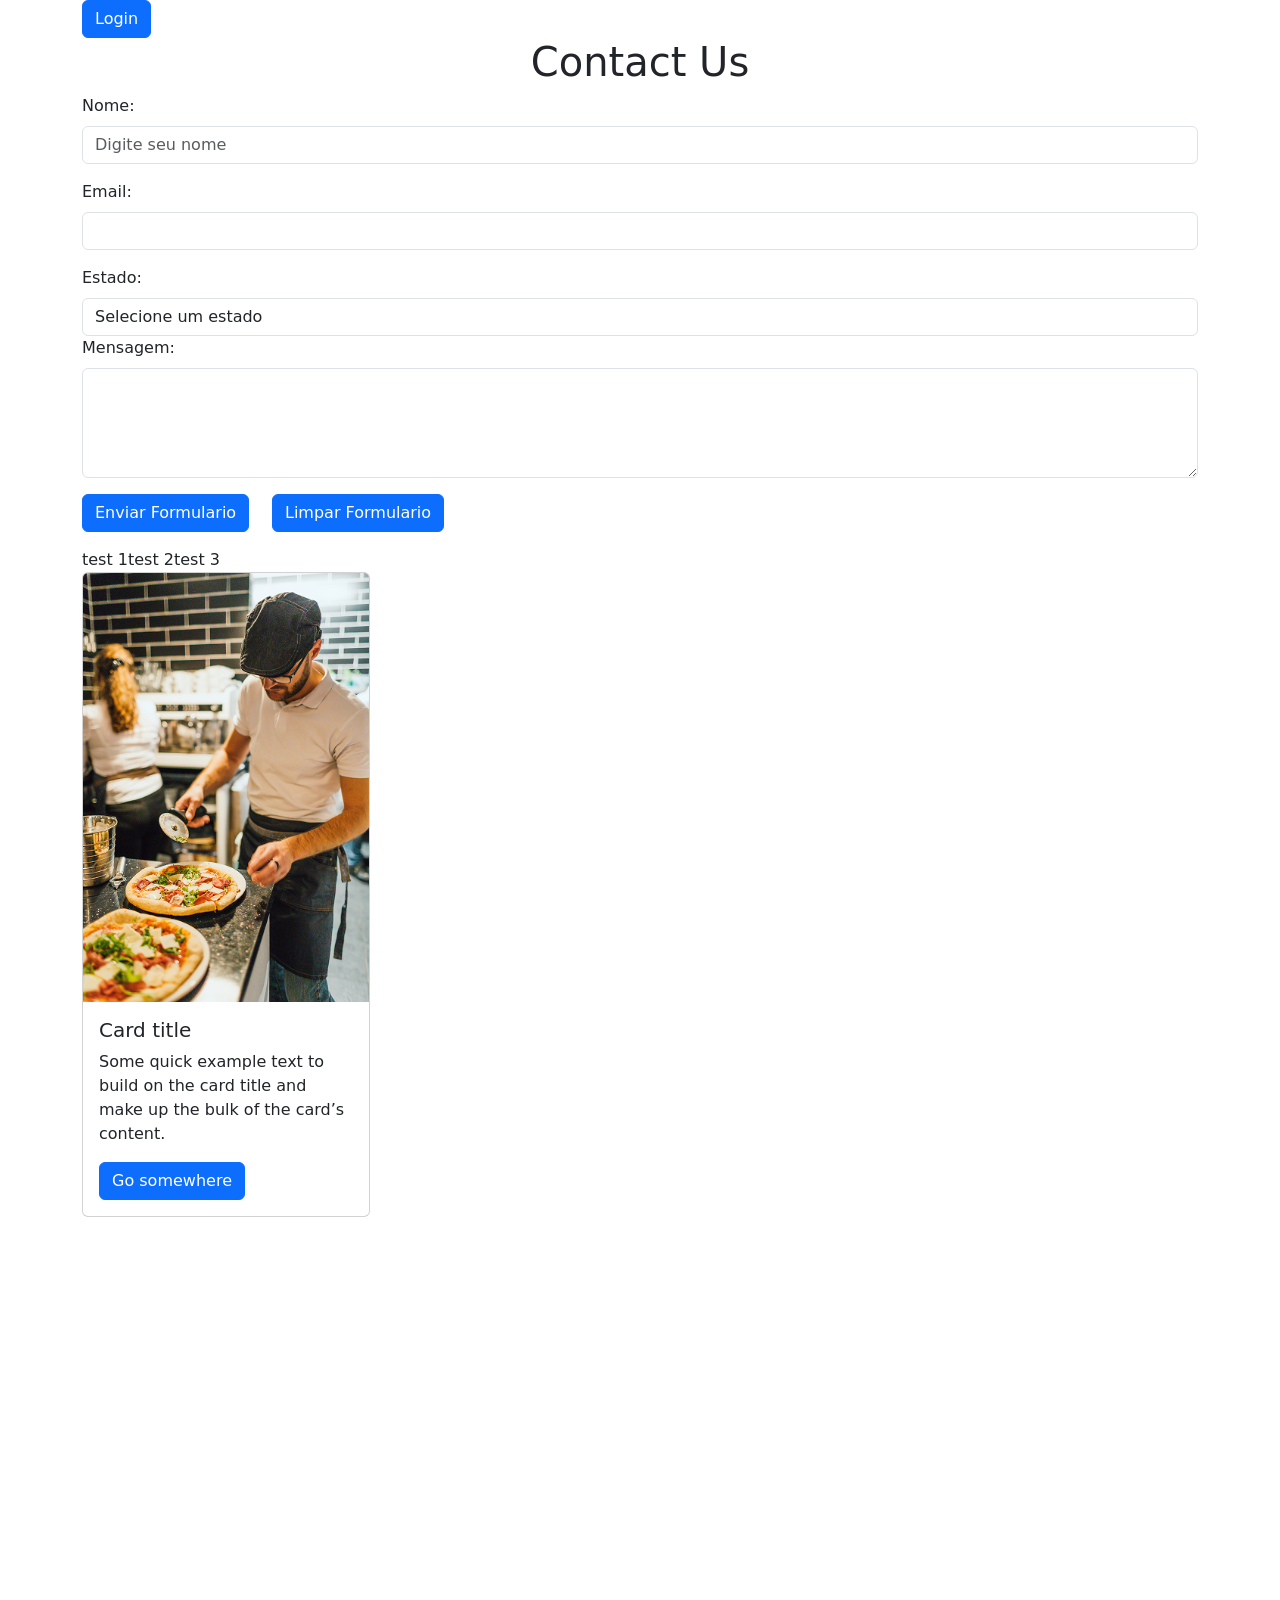
<file: pages/contact.html>
<!DOCTYPE html>
<html lang="en">
<head>
    <meta charset="UTF-8">
    <meta name="viewport" content="width=device-width, initial-scale=1.0">
    <title>Contact</title>
    <link href="https://cdn.jsdelivr.net/npm/bootstrap@5.3.8/dist/css/bootstrap.min.css" rel="stylesheet" integrity="sha384-sRIl4kxILFvY47J16cr9ZwB07vP4J8+LH7qKQnuqkuIAvNWLzeN8tE5YBujZqJLB" crossorigin="anonymous">
    <style>
        /* .btn-primary {
            background-color: blueviolet;
        }

        .btn-primary:hover {
            background-color: aquamarine;
        } */
    </style>
</head>
<body>
    <section class="fdsfsd" data-cibo-title="teste dfsadfsdfasdfasdf">
        <div class="container">
            
            <!-- Button trigger modal -->
            <button type="button" class="btn btn-primary" data-bs-toggle="modal" data-bs-target="#exampleModal">
                Login
            </button>

            <!-- Modal -->
            <div class="modal fade" id="exampleModal" tabindex="-1" aria-labelledby="exampleModalLabel" aria-hidden="true">
            <div class="modal-dialog">
                <div class="modal-content">
                <div class="modal-header">
                    <h1 class="modal-title fs-5" id="exampleModalLabel">Modal title</h1>
                    <button type="button" class="btn-close" data-bs-dismiss="modal" aria-label="Close"></button>
                </div>
                <div class="modal-body">
                    <div class="mb-3">
                        <label for="exampleFormControlInput1" class="form-label">Email address</label>
                        <input type="email" class="form-control" id="exampleFormControlInput1" placeholder="name@example.com">
                        </div>
                        <div class="mb-3">
                        <label for="exampleFormControlTextarea1" class="form-label">Example textarea</label>
                        <textarea class="form-control" id="exampleFormControlTextarea1" rows="3"></textarea>
                    </div>
                </div>
                <div class="modal-footer">
                    <button type="button" class="btn btn-secondary" data-bs-dismiss="modal">Sair</button>
                    <button type="button" class="btn btn-primary">Logar</button>
                </div>
                </div>
            </div>
            </div>


            <h1 class="text-start text-lg-center">Contact Us</h1>
            <form action="submit_form.php" method="post">
                <div class="mb-3">
                    <label for="nome" class="form-label">Nome:</label>
                    <input class="form-control" type="text" id="nome" name="nome" placeholder="Digite seu nome">
                </div>

                <div class="mb-3">
                    <label for="email" class="form-label">Email:</label>
                    <input class="form-control" type="email" id="email" name="email">
                </div>

                <div>
                    <label for="estado" class="form-label">Estado:</label>
                    <select name="estado" id="estado" class="form-control">
                        <option value=""> Selecione um estado </option>
                        <option value="SP">São Paulo</option>
                        <option value="RJ">Rio de Janeiro</option>
                        <option value="MG">Minas Gerais</option>
                    </select>
                </div>

                <div class="mb-3">
                    <div>
                        <label for="mensagem"  class="form-label">Mensagem:</label>
                    </div>
                    <div>
                        <textarea class="form-control" id="mensagem" name="mensagem" rows="4" cols="50" maxlength="10"></textarea>
                    </div>
                </div>

                <div class="mb-3 row">
                    <div class="col-2">
                        <input type="submit" value="Enviar Formulario" class="btn btn-primary">
                    </div>
                    <div class="col-3">
                        <input type="reset" value="Limpar Formulario" class="btn btn-primary">
                    </div>
                </div>

                <div class="d-flex ">
                    <div>test 1</div>
                    <div>test 2</div>
                    <div>test 3</div>
                </div>

                <!-- <input type="checkbox" name="EN" value="ingles">EN
                <input type="checkbox" name="PT">PT
                <input type="checkbox" name="ES">ES -->
            </form>
            <div class="card" style="width: 18rem;">
                <img src="../images/team-photo.png" class="card-img-top" alt="...">
                <div class="card-body">
                    <h5 class="card-title">Card title</h5>
                    <p class="card-text">Some quick example text to build on the card title and make up the bulk of the card’s content.</p>
                    <a href="#" class="btn btn-primary">Go somewhere</a>
                </div>
                </div>
            <iframe class="" src="https://www.google.com/maps/embed?pb=!1m18!1m12!1m3!1d69404.16313390787!2d-46.68737663891345!3d-23.57345650880828!2m3!1f0!2f0!3f0!3m2!1i1024!2i768!4f13.1!3m3!1m2!1s0x94ce59d1cd341e75%3A0x646ff4a75c6b0493!2sAv.%20Nove%20de%20Julho%2C%20S%C3%A3o%20Paulo%20-%20SP!5e1!3m2!1sen!2sbr!4v1784770600126!5m2!1sen!2sbr" width="600" height="450" style="border:0;" allowfullscreen="" loading="lazy" referrerpolicy="strict-origin-when-cross-origin"></iframe>
        </div>
    </section>
<!-- <a href="menu.html" target="alvo">menu</a>
<br>
<iframe src="../index.html" frameborder="1" name="alvo"></iframe> -->
    
    <script src="https://cdn.jsdelivr.net/npm/bootstrap@5.3.8/dist/js/bootstrap.bundle.min.js" integrity="sha384-FKyoEForCGlyvwx9Hj09JcYn3nv7wiPVlz7YYwJrWVcXK/BmnVDxM+D2scQbITxI" crossorigin="anonymous"></script>
    <script src="https://cdn.jsdelivr.net/npm/@popperjs/core@2.11.8/dist/umd/popper.min.js" integrity="sha384-I7E8VVD/ismYTF4hNIPjVp/Zjvgyol6VFvRkX/vR+Vc4jQkC+hVqc2pM8ODewa9r" crossorigin="anonymous"></script>
    <script src="https://cdn.jsdelivr.net/npm/bootstrap@5.3.8/dist/js/bootstrap.min.js" integrity="sha384-G/EV+4j2dNv+tEPo3++6LCgdCROaejBqfUeNjuKAiuXbjrxilcCdDz6ZAVfHWe1Y" crossorigin="anonymous"></script>
</body>
</html>
</file>
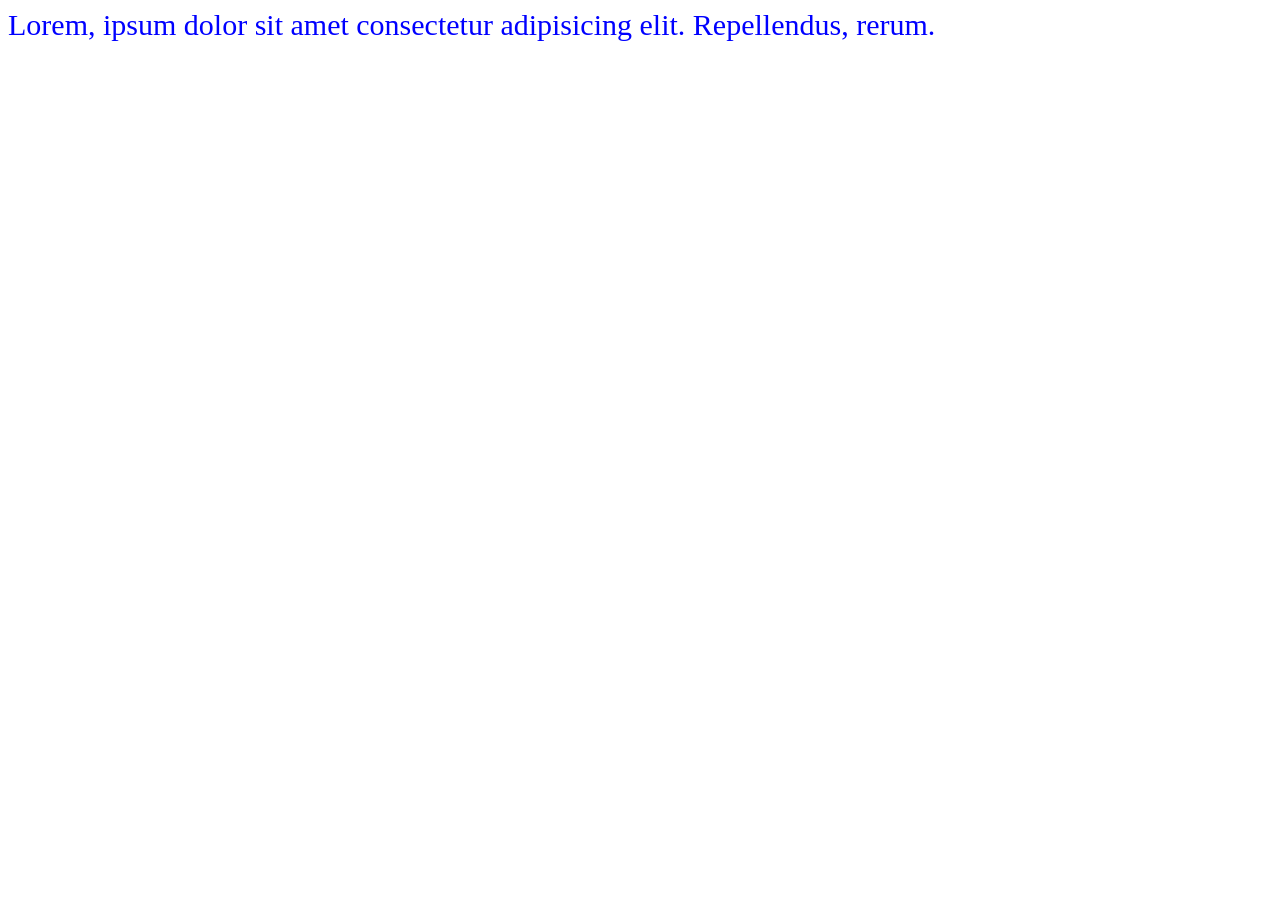
<file: pages/flexbox.html>
<!DOCTYPE html>
<html lang="en">
<head>
    <meta charset="UTF-8">
    <meta name="viewport" content="width=device-width, initial-scale=1.0">
    <title>FlexBox</title>
    <style>
        * {
            box-sizing: border-box;
        }

        div[class^=c] {
            width: 200px;
            height: 100px;
            background-color: blue;
            color: #fff;
            border: #000 solid 1px;
            font-size: 30px;


            /* Flex box */
            /* flex-shrink: 0; */
            display: flex;
            justify-content: center;
            align-items: center;
        }

        .box{
            height: 500px;
            background-color: aqua;
            width: 700px;
            /* overflow-x: scroll ; */
            
            /* Flex Box */
            display: flex;
            flex-wrap: wrap;
            align-content: flex-start;
            flex-direction: row;
            gap: 5px;
        }

        /* Aplicando media queries */

        /* >= 700px*/
        @media screen and (min-width: 700px){
            .media {
                color: blue;
                font-size: 30px;
            }
        }

    </style>
</head>
<body>
    <!-- Trabalhando com media queries  -->
    <div class="media">Lorem, ipsum dolor sit amet consectetur adipisicing elit. Repellendus, rerum.</div>
    
    
    <!-- <div class="box">
        <div class="c1">1</div>
        <div class="c2">2</div>
        <div class="c3">3</div>
        <div class="c4">4</div>
        <div class="c5">5</div>
        <div class="c6">6</div>
        <div class="c7">7</div>
    </div> -->


</body>
</html>
</file>
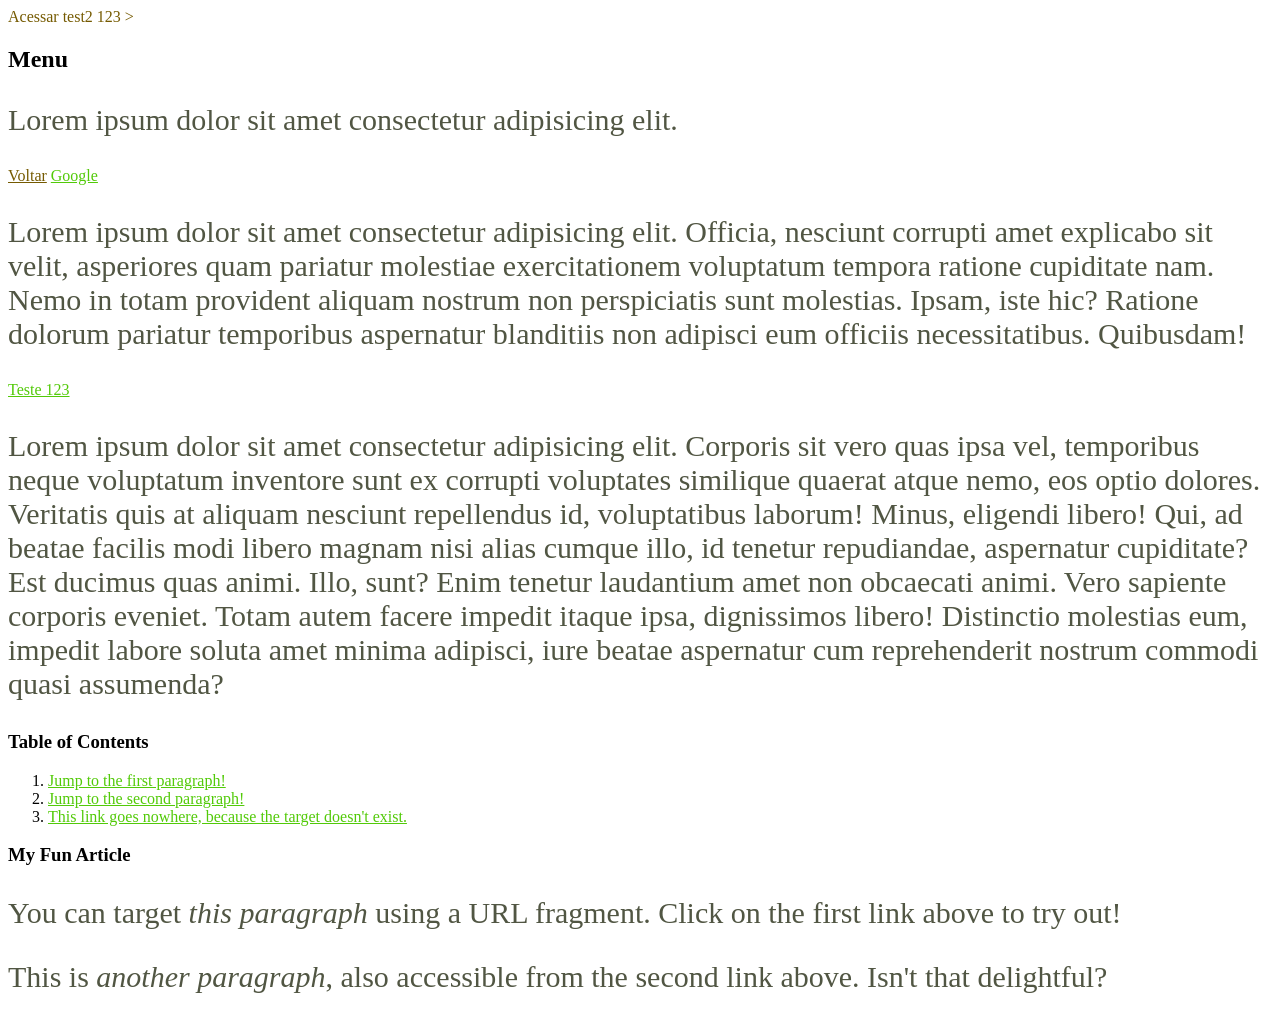
<file: pages/menu.html>
<!DOCTYPE html>
<html lang="en">
<head>
    <meta charset="UTF-8">
    <!-- <meta name="viewport" content="width=device-width, initial-scale=1.0"> -->
    <title>Menu</title>
    <link rel="stylesheet" href="../css/format-font.css">
    <link rel="stylesheet" href="../css/menu.css">
</head>
<body>
    <section>
        <a class="acesso seta" href="#t123">Acessar test2 123</a>
        
        <h1>Menu</h1>
        
        <p>
            Lorem ipsum dolor sit amet consectetur adipisicing elit.
        </p>
        <a class="acesso" href="../index.html">Voltar</a>
        <a href="https://www.google.com/" target="_blank" title="Google">Google</a>

        <p>
            Lorem ipsum dolor sit amet consectetur adipisicing elit. Officia, nesciunt corrupti amet explicabo sit velit, asperiores quam pariatur molestiae exercitationem voluptatum tempora ratione cupiditate nam. Nemo in totam provident aliquam nostrum non perspiciatis sunt molestias. Ipsam, iste hic? Ratione dolorum pariatur temporibus aspernatur blanditiis non adipisci eum officiis necessitatibus. Quibusdam!
        </p>

        <a href="../index.html">
            <div id="t123"> Teste 123</div>
        </a>

        <p>Lorem ipsum dolor sit amet consectetur adipisicing elit. Corporis sit vero quas ipsa vel, temporibus neque voluptatum inventore sunt ex corrupti voluptates similique quaerat atque nemo, eos optio dolores. Veritatis quis at aliquam nesciunt repellendus id, voluptatibus laborum! Minus, eligendi libero! Qui, ad beatae facilis modi libero magnam nisi alias cumque illo, id tenetur repudiandae, aspernatur cupiditate? Est ducimus quas animi. Illo, sunt? Enim tenetur laudantium amet non obcaecati animi. Vero sapiente corporis eveniet. Totam autem facere impedit itaque ipsa, dignissimos libero! Distinctio molestias eum, impedit labore soluta amet minima adipisci, iure beatae aspernatur cum reprehenderit nostrum commodi quasi assumenda?</p>

    </section>

    <section>

        <h3>Table of Contents</h3>
            <ol>
            <li><a href="#p1">Jump to the first paragraph!</a></li>
            <li><a href="#p2">Jump to the second paragraph!</a></li>
            <li>
                <a href="#nowhere">
                This link goes nowhere, because the target doesn't exist.
                </a>
            </li>
            </ol>

            <h3>My Fun Article</h3>
            <p id="p1">
            You can target <i>this paragraph</i> using a URL fragment. Click on the first
            link above to try out!
            </p>
            <p id="p2">
            This is <i>another paragraph</i>, also accessible from the second link above.
            Isn't that delightful?
            </p>

    </section>
</body>
</html>
</file>
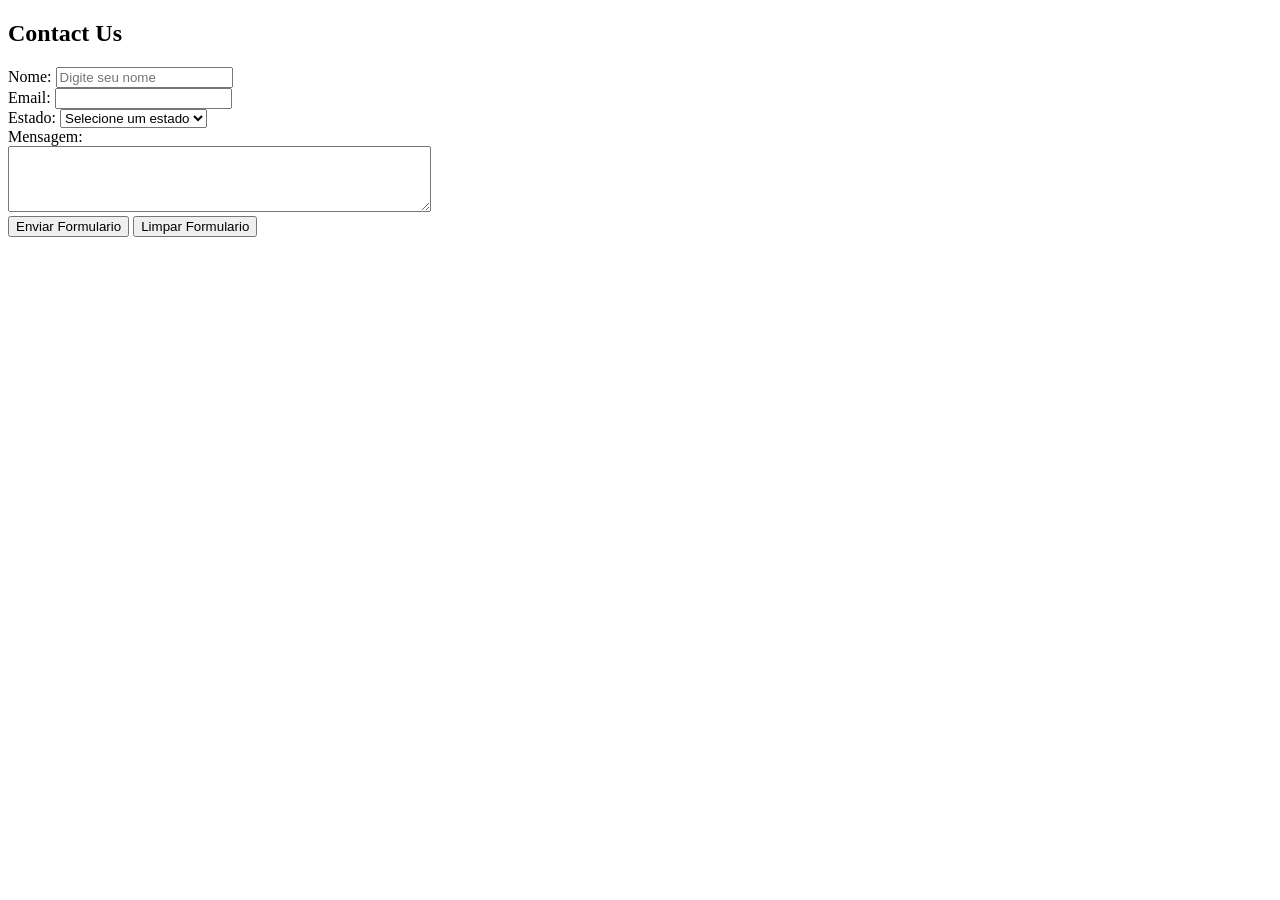
<file: paginas/contact.html>
<!DOCTYPE html>
<html lang="en">
<head>
    <meta charset="UTF-8">
    <meta name="viewport" content="width=device-width, initial-scale=1.0">
    <title>Contact</title>
</head>
<body>
    <section>
        <h1>Contact Us</h1>
        <form action="submit_form.php" method="post">
            <div>
                <label for="nome">Nome:</label>
                <input type="text" id="nome" name="nome" placeholder="Digite seu nome">
            </div>

            <div>
                <label for="email">Email:</label>
                <input type="email" id="email" name="email">
            </div>

            <div>
                <label for="estado">Estado:</label>
                <select name="estado" id="estado">
                    <option value=""> Selecione um estado </option>
                    <option value="SP">São Paulo</option>
                    <option value="RJ">Rio de Janeiro</option>
                    <option value="MG">Minas Gerais</option>
                </select>
            </div>

            <div>
                <div>
                    <label for="mensagem">Mensagem:</label>
                </div>
                <div>
                    <textarea id="mensagem" name="mensagem" rows="4" cols="50" maxlength="10"></textarea>
                </div>
            </div>

            <div>
                <input type="submit" value="Enviar Formulario">
                <input type="reset" value="Limpar Formulario">
            </div>

            <!-- <input type="checkbox" name="EN" value="ingles">EN
            <input type="checkbox" name="PT">PT
            <input type="checkbox" name="ES">ES -->
        </form>


        <!-- <a href="menu.html" target="alvo">menu</a>
        <br>
        <iframe src="../index.html" frameborder="1" name="alvo"></iframe> -->

        <iframe src="https://www.google.com/maps/embed?pb=!1m18!1m12!1m3!1d69404.16313390787!2d-46.68737663891345!3d-23.57345650880828!2m3!1f0!2f0!3f0!3m2!1i1024!2i768!4f13.1!3m3!1m2!1s0x94ce59d1cd341e75%3A0x646ff4a75c6b0493!2sAv.%20Nove%20de%20Julho%2C%20S%C3%A3o%20Paulo%20-%20SP!5e1!3m2!1sen!2sbr!4v1784770600126!5m2!1sen!2sbr" width="600" height="450" style="border:0;" allowfullscreen="" loading="lazy" referrerpolicy="strict-origin-when-cross-origin"></iframe>
    </section>
</body>
</html>
</file>
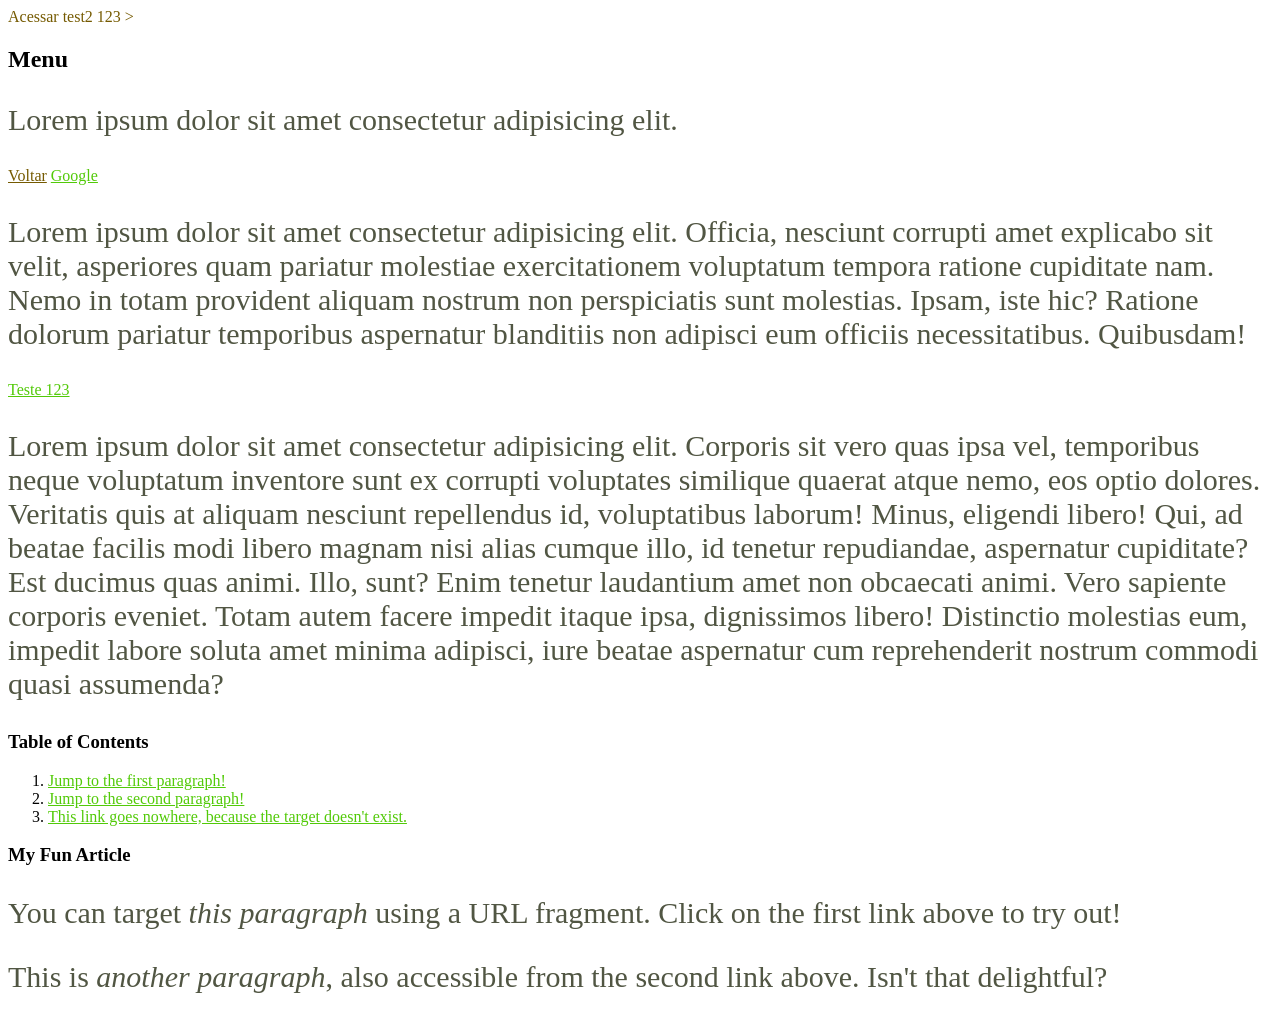
<file: paginas/menu.html>
<!DOCTYPE html>
<html lang="en">
<head>
    <meta charset="UTF-8">
    <!-- <meta name="viewport" content="width=device-width, initial-scale=1.0"> -->
    <title>Menu</title>
    <link rel="stylesheet" href="../css/format-font.css">
    <link rel="stylesheet" href="../css/menu.css">
</head>
<body>
    <section>
        <a class="acesso seta" href="#t123">Acessar test2 123</a>
        
        <h1>Menu</h1>
        
        <p>
            Lorem ipsum dolor sit amet consectetur adipisicing elit.
        </p>
        <a class="acesso" href="../index.html">Voltar</a>
        <a href="https://www.google.com/" target="_blank" title="Google">Google</a>

        <p>
            Lorem ipsum dolor sit amet consectetur adipisicing elit. Officia, nesciunt corrupti amet explicabo sit velit, asperiores quam pariatur molestiae exercitationem voluptatum tempora ratione cupiditate nam. Nemo in totam provident aliquam nostrum non perspiciatis sunt molestias. Ipsam, iste hic? Ratione dolorum pariatur temporibus aspernatur blanditiis non adipisci eum officiis necessitatibus. Quibusdam!
        </p>

        <a href="../index.html">
            <div id="t123"> Teste 123</div>
        </a>

        <p>Lorem ipsum dolor sit amet consectetur adipisicing elit. Corporis sit vero quas ipsa vel, temporibus neque voluptatum inventore sunt ex corrupti voluptates similique quaerat atque nemo, eos optio dolores. Veritatis quis at aliquam nesciunt repellendus id, voluptatibus laborum! Minus, eligendi libero! Qui, ad beatae facilis modi libero magnam nisi alias cumque illo, id tenetur repudiandae, aspernatur cupiditate? Est ducimus quas animi. Illo, sunt? Enim tenetur laudantium amet non obcaecati animi. Vero sapiente corporis eveniet. Totam autem facere impedit itaque ipsa, dignissimos libero! Distinctio molestias eum, impedit labore soluta amet minima adipisci, iure beatae aspernatur cum reprehenderit nostrum commodi quasi assumenda?</p>

    </section>

    <section>

        <h3>Table of Contents</h3>
            <ol>
            <li><a href="#p1">Jump to the first paragraph!</a></li>
            <li><a href="#p2">Jump to the second paragraph!</a></li>
            <li>
                <a href="#nowhere">
                This link goes nowhere, because the target doesn't exist.
                </a>
            </li>
            </ol>

            <h3>My Fun Article</h3>
            <p id="p1">
            You can target <i>this paragraph</i> using a URL fragment. Click on the first
            link above to try out!
            </p>
            <p id="p2">
            This is <i>another paragraph</i>, also accessible from the second link above.
            Isn't that delightful?
            </p>

    </section>
</body>
</html>
</file>
<file: css/format-font.css>
:root {
    --cor-fonte: #515643;
    --tamanho-fonte: 20px;
}

a {
    color: #52ca08;
}

/* a:hover {
   color: #b30101; 
   text-decoration: none;
} */

a:active {
   color: #0400ff;
}

a:focus {
    background-color: #596144;
}

p:hover {
   color: #755a01; 
   text-decoration: underline;
}

div:target {
    background-color: gold;
    border: solid 1px #000;
}

p:target {
  background-color: gold;
}

.acesso {
    color: #755a01;
}

.seta {
    text-decoration: none;
}

.seta::after {
    content: " >";
}

.seta:hover::after {
    content: " >";
    color: #b30101;
    padding-left: 10px;
}
</file>
<file: css/menu.css>
p {
    font-size: 30px;
    color: var(--cor-fonte);
}
</file>
